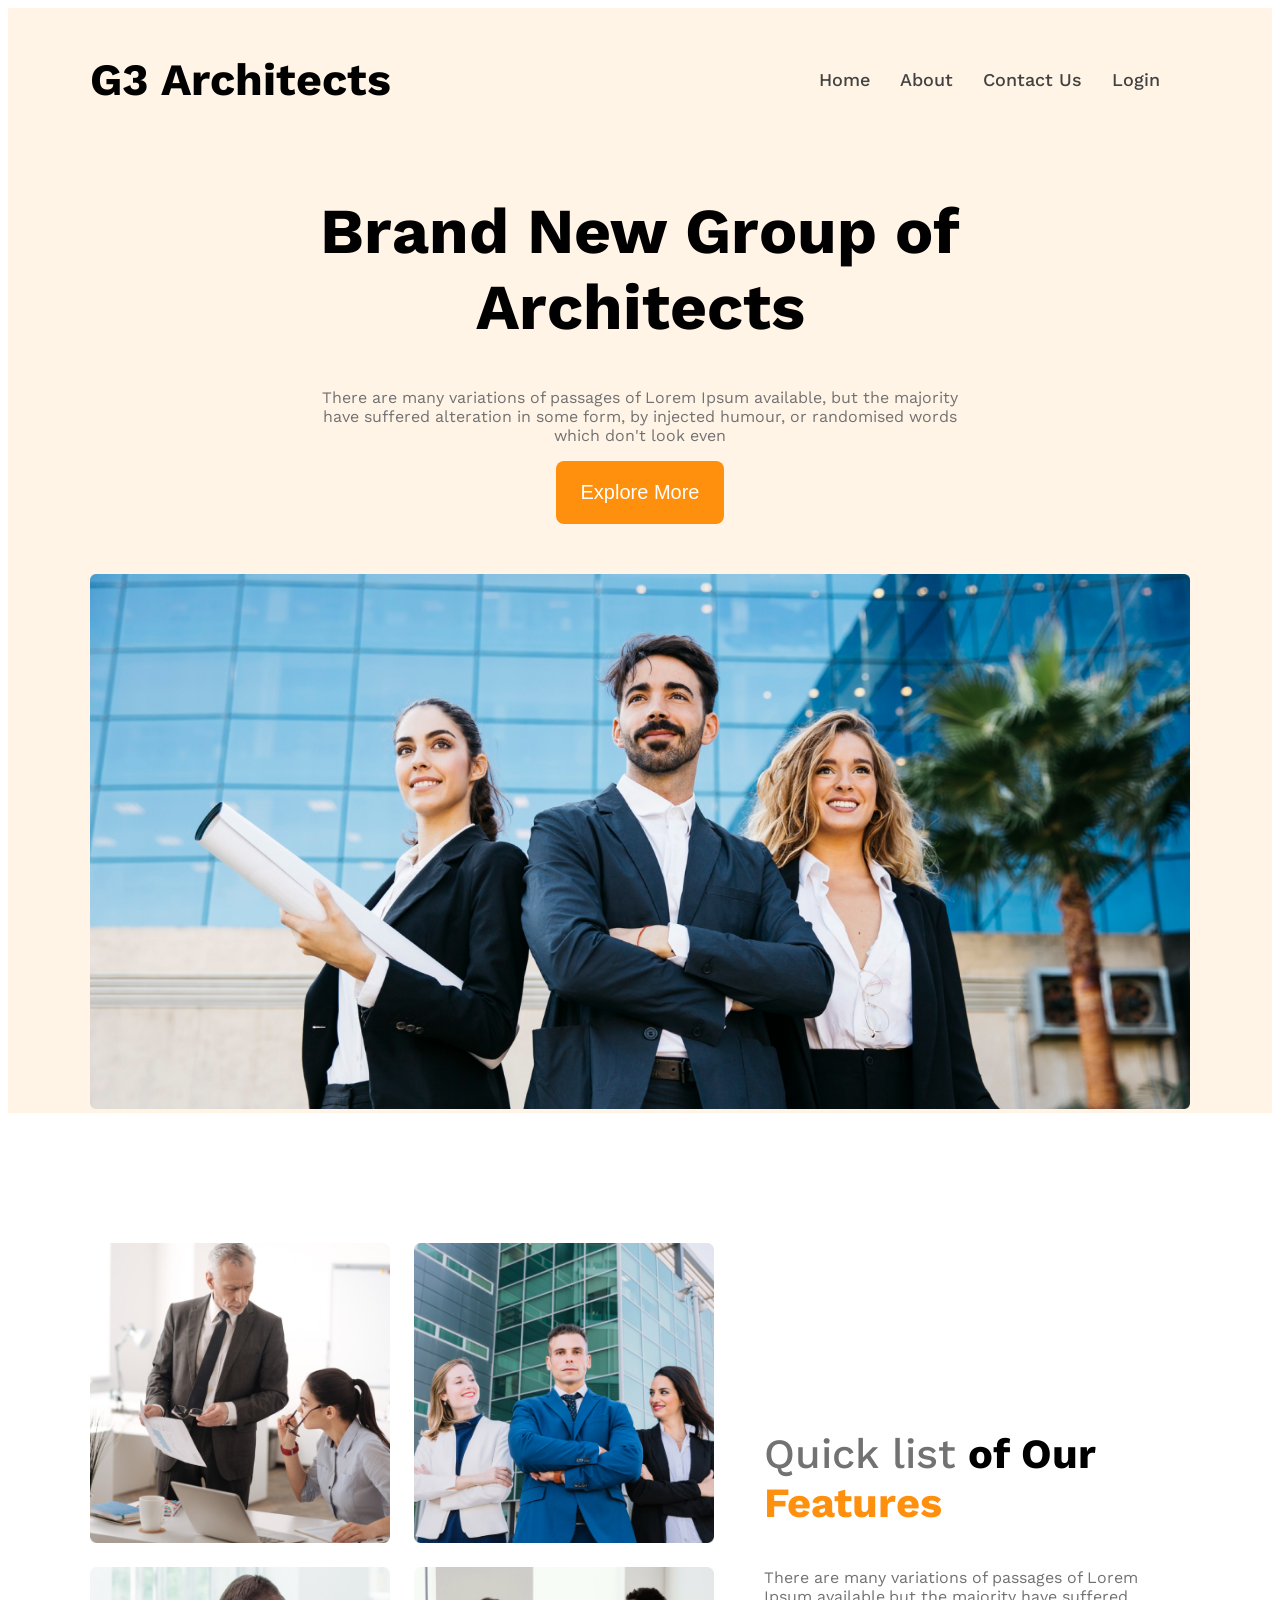
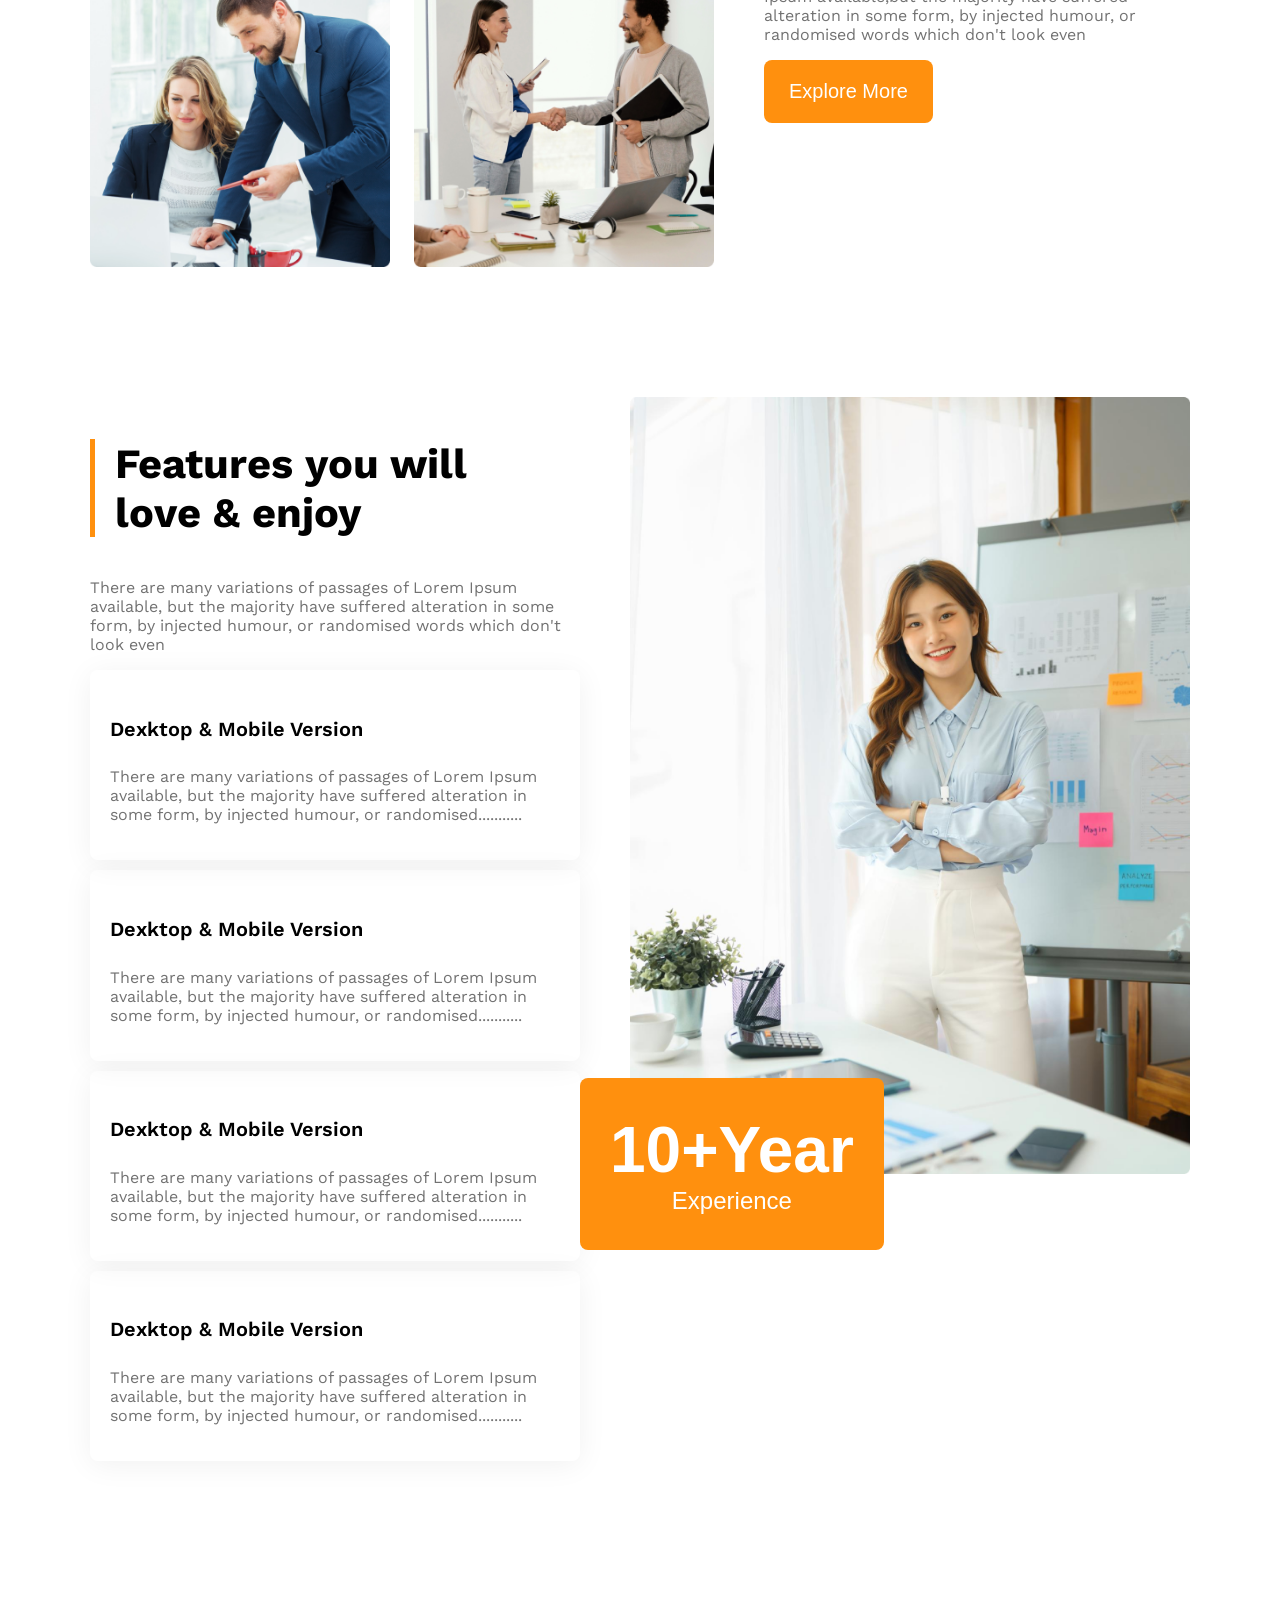
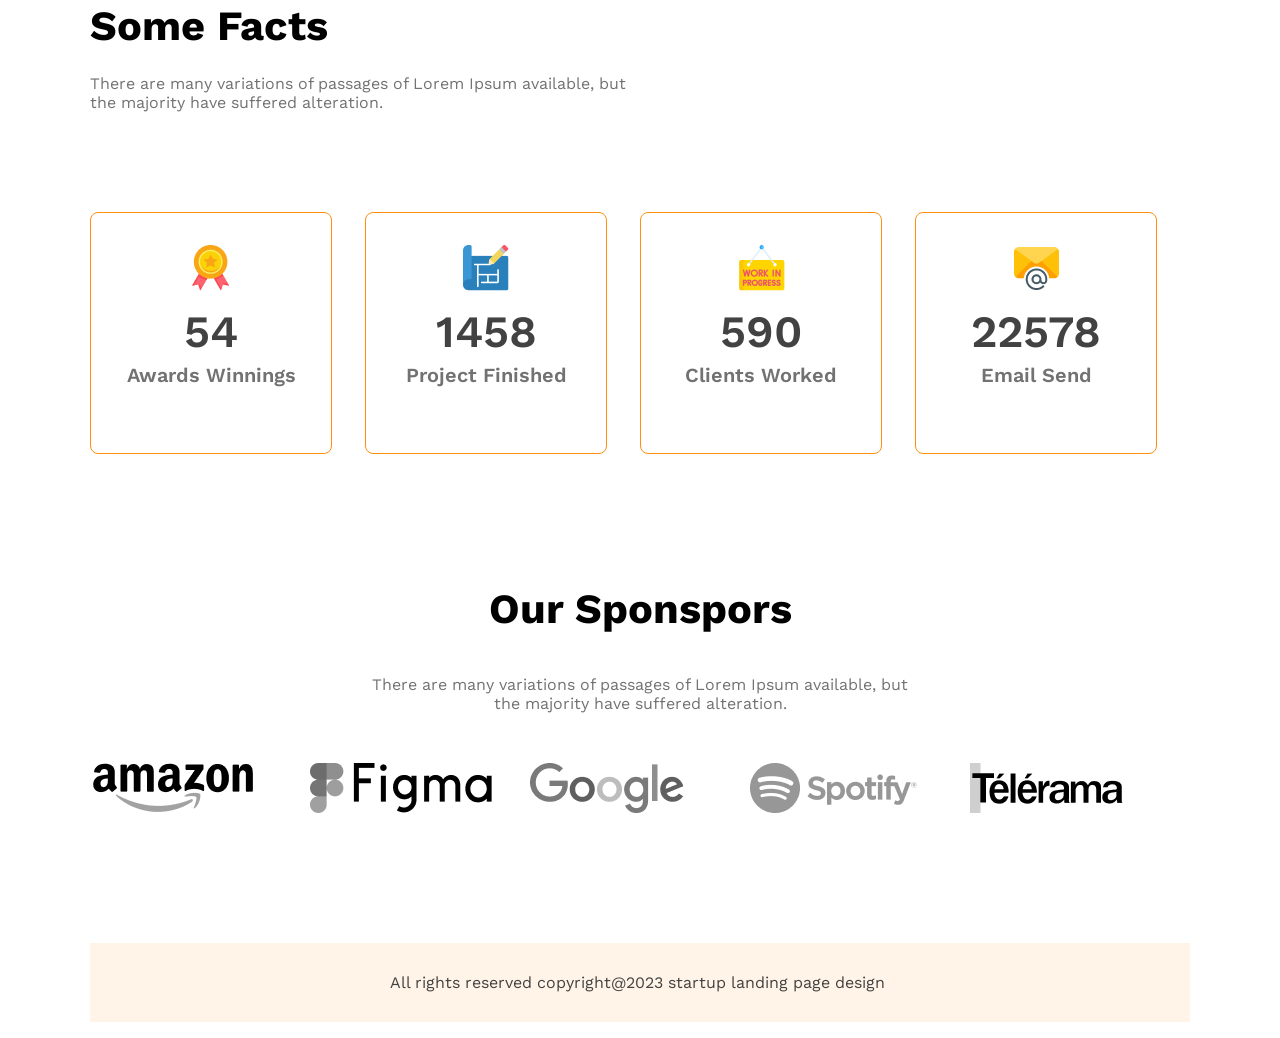
<file: index.html>
<!DOCTYPE html>
<html lang="en">

<head>
    <meta charset="UTF-8">
    <meta name="viewport" content="width=device-width, initial-scale=1.0">
    <title>G3 Architect Website</title>
    <link rel="stylesheet" href="styles/index.css">
</head>

<body>
    <header class="bg-light-orange">
        <nav class="navbar display-flex">
            <h3 class="brand">G3 Architects</h3>
            <!-- ul.nav-links>li*4.nav-item>a.nav-link -->
            <ul class="nav-links display-flex">
                <li class="nav-item"><a href="" class="nav-link dark2">Home</a></li>
                <li class="nav-item"><a href="" class="nav-link dark2">About</a></li>
                <li class="nav-item"><a href="" class="nav-link dark2">Contact Us</a></li>
                <li class="nav-item"><a href="" class="nav-link dark2">Login</a></li>
            </ul>
        </nav>
        <div class="banner">
            <div class="banner-content">
                <h1 class="banner-title">Brand New Group of Architects</h1>
                <p class="banner-description dark3">There are many variations of passages of Lorem Ipsum available, but
                    the majority have suffered alteration in some form, by injected humour, or randomised words which
                    don't look even</p>
                <button class="btn-primary">Explore More</button>
            </div>
            <img class="banner-image" src="images/banner.png" alt="">
        </div>
    </header>
    <main>
        <!-- teams section -->
        <section class="teams display-flex">
            <div class="team-image-container">
                <img src="images/team1.png" alt="">
                <img src="images/team2.png" alt="">
                <img src="images/team3.png" alt="">
                <img src="images/team4.png" alt="">
            </div>
            <div class="our-features">
                <h3 class="section-title"><span id="quick-list" class="dark3">Quick list</span> of Our <span id="features">Features</span></h3>
                <p class="features-description dark3">There are many variations of passages of Lorem Ipsum available,but the majority have suffered alteration in some form, by injected humour, or randomised words which don't look even</p>
                <button class="btn-primary">Explore More</button>
            </div>
        </section>
        <!-- features will enjoy -->
        <section class="architect display-flex">
            <div>
                <h3 id="architect-header" class="section-title">Features you will <br> love & enjoy</h3>
                <p class="dark3 section-description">There are many variations of passages of Lorem Ipsum available, but the majority have suffered alteration in some form, by injected humour, or randomised words which don't look even</p>
                <div class="architect-card">
                    <h4 class="architect-card-title">Dexktop & Mobile Version</h4>
                    <p class="dark3">There are many variations of passages of Lorem Ipsum available, but the majority have suffered alteration in some form, by injected humour, or randomised...........</p>
                </div>
                <div class="architect-card">
                    <h4 class="architect-card-title">Dexktop & Mobile Version</h4>
                    <p class="dark3">There are many variations of passages of Lorem Ipsum available, but the majority have suffered alteration in some form, by injected humour, or randomised...........</p>
                </div>
                <div class="architect-card">
                    <h4 class="architect-card-title">Dexktop & Mobile Version</h4>
                    <p class="dark3">There are many variations of passages of Lorem Ipsum available, but the majority have suffered alteration in some form, by injected humour, or randomised...........</p>
                </div>
                <div class="architect-card">
                    <h4 class="architect-card-title">Dexktop & Mobile Version</h4>
                    <p class="dark3">There are many variations of passages of Lorem Ipsum available, but the majority have suffered alteration in some form, by injected humour, or randomised...........</p>
                </div>
            </div>
            <div class="architect-img">
                <img src="images/architect.png" alt="">
                <button class="btn-primary badge">
                    <span class="badge-title">10+Year<br></span>
                    <span class="badge-description">Experience</span>
                </button>
            </div>
        </section>
        <!-- some facts -->
        <section class="some-facts">
            <h3 class="section-title fact-header">Some Facts</h3>
            <p class="dark3 section-description">There are many variations of passages of Lorem Ipsum available, but the majority have
                suffered alteration.</p>
            <div class="facts-container">
                <div class="fact-card display-flex">
                    <div>
                        <img src="images/icons/ribon.png" alt="" class="fact-icon">
                        <h4 class="fact-number dark2">54</h4>
                        <h5 class="fact-name dark3">Awards Winnings</h5>
                    </div>
                </div>
                <div class="fact-card display-flex">
                    <div>
                        <img src="images/icons/projects.png" alt="" class="fact-icon">
                        <h4 class="fact-number dark2">1458</h4>
                        <h5 class="fact-name dark3">Project Finished</h5>
                    </div>
                </div>
                <div class="fact-card display-flex">
                    <div>
                        <img src="images/icons/customers.png" alt="" class="fact-icon">
                        <h4 class="fact-number dark2">590</h4>
                        <h5 class="fact-name dark3">Clients Worked</h5>
                    </div>
                </div>
                <div class="fact-card display-flex">
                    <div>
                        <img src="images/icons/email.png" alt="" class="fact-icon">
                        <h4 class="fact-number dark2">22578</h4>
                        <h5 class="fact-name dark3">Email Send</h5>
                    </div>
                </div>
            </div>
        </section>
        <!-- Our Sponsors -->
         <section class="our-sponsors">
            <div class="sponsor-info">
                <h3 class="section-title">Our Sponspors</h3>
                <p class="section-description dark3">There are many variations of passages of Lorem Ipsum available, but the majority have suffered alteration.</p>
            </div>
            <div class="sponsor-companies">
                <img src="images/sponsors/amazon.png" alt="">
                <img src="images/sponsors/figma.png" alt="">
                <img src="images/sponsors/google.png" alt="">
                <img src="images/sponsors/spotify.png" alt="">
                <img src="images/sponsors/telerama.png" alt="">
            </div>
         </section>
    </main>
    <footer>
        
         <p class="dark2">All rights reserved copyright@2023 startup landing page design</p>
        
    </footer>
</body>

</html>
</file>
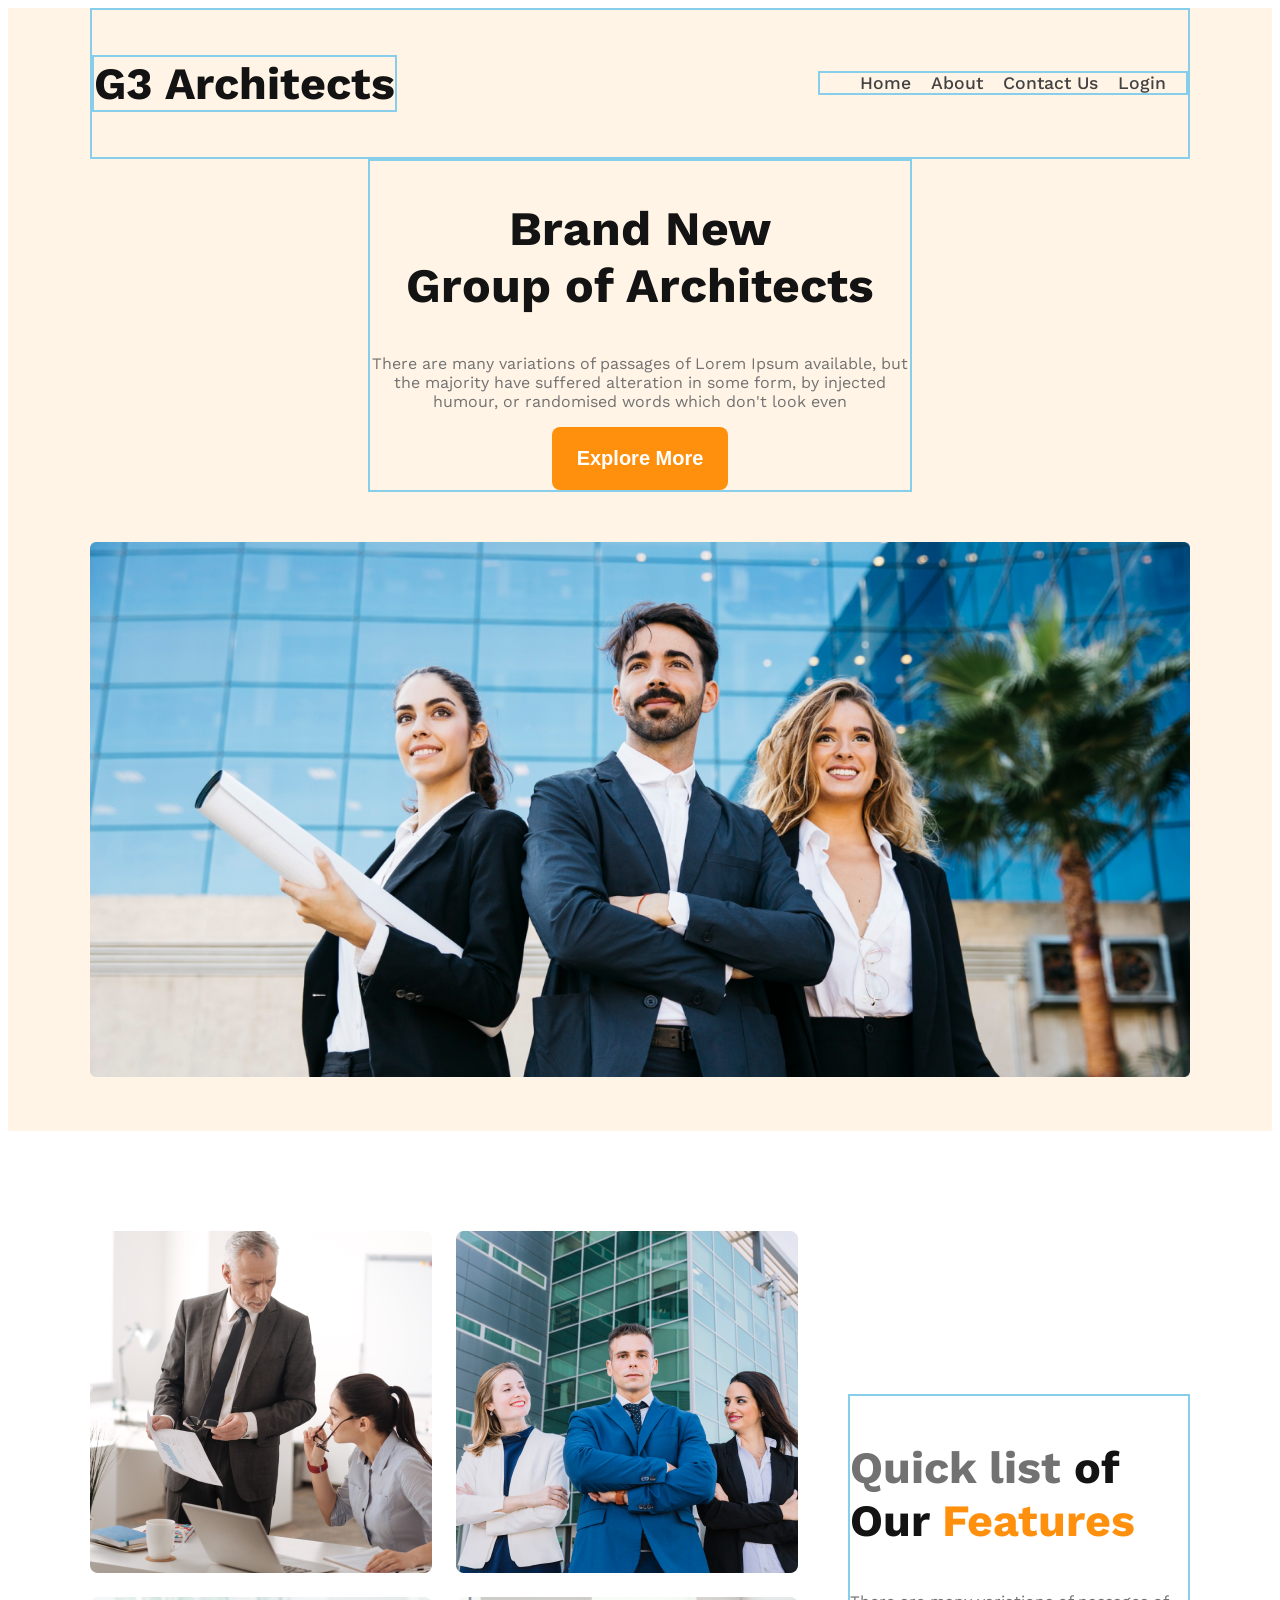
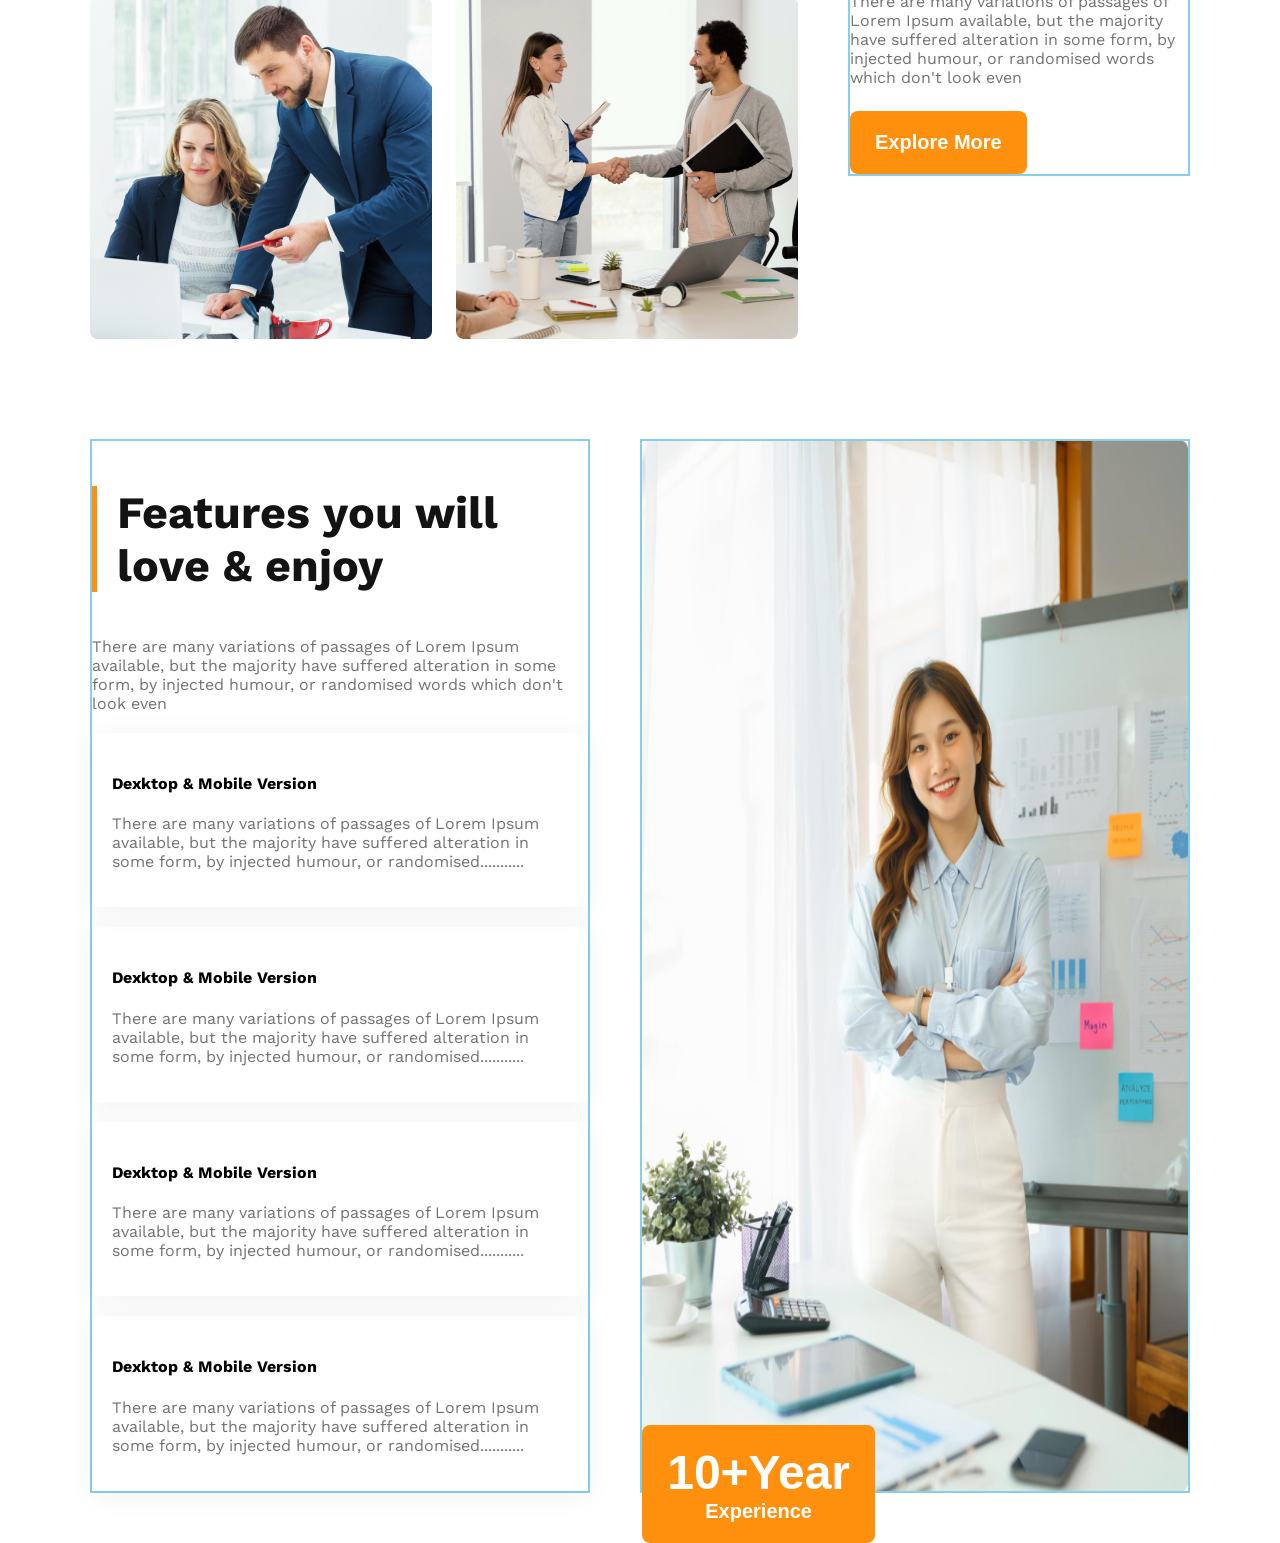
<file: index2.html>
<!DOCTYPE html>
<html lang="en">

<head>
    <meta charset="UTF-8">
    <meta name="viewport" content="width=device-width, initial-scale=1.0">
    <title>G3 Architect</title>
    <link rel="stylesheet" href="styles/index2.css">
</head>

<body>
    <header>
        <div>
            <div class="navbar display-flex border">
                <h3 class="section-title border">G3 Architects</h3>
                <nav>
                    <ul class="display-flex border">
                        <li><a class="dark2" href="">Home</a></li>
                        <li><a class="dark2" href="">About</a></li>
                        <li><a class="dark2" href="">Contact Us</a></li>
                        <li><a class="dark2" href="">Login</a></li>
                    </ul>
                </nav>
            </div>
            <div class=" header-content border max-width">
                <h2 class="header-title section-title">Brand New <br> Group of Architects
                </h2>
                <p class="section-description">There are many variations of passages of Lorem Ipsum available, but the
                    majority have suffered alteration in some form, by injected humour, or randomised words which don't
                    look even</p>
                <button class="btn-primary">Explore More</button>
            </div>
            <div class="header-img">
                <img src="images/banner.png" alt="">
            </div>
        </div>
    </header>
    <main>
        <!-- team architect section -->
        <section class="display-flex architect-section">
            <div class="architect-img-container">
                <img src="images/team1.png" alt="">
                <img src="images/team2.png" alt="">
                <img src="images/team3.png" alt="">
                <img src="images/team4.png" alt="">
            </div>
            <div class="architect-content display-flex">
                <div class="border">
                    <h3 class="section-title"><span class="dark3">Quick list</span> of Our <span
                            class="orange">Features</span></h3>
                    <p class="section-description margin-tb">There are many variations of passages of Lorem Ipsum
                        available, but
                        the
                        majority have suffered alteration in some form, by injected humour, or randomised words which
                        don't
                        look even</p>
                    <button class="btn-primary">Explore More</button>
                </div>
            </div>
        </section>
        <!-- features section -->
        <section class="display-flex feature-section">
            <div class="border feature-content">
                <h3 class="section-title feature-section-header">Features you will love & enjoy</h3>
                <p class="section-description">There are many variations of passages of Lorem Ipsum available, but the
                    majority have suffered alteration in some form, by injected humour, or randomised words which don't
                    look even</p>
                <div class="feature-container">
                    <div class="feature">
                        <h4>Dexktop & Mobile Version</h4>
                        <p class="section-description">There are many variations of passages of Lorem Ipsum available,
                            but the majority have suffered alteration in some form, by injected humour, or
                            randomised...........</p>
                    </div>
                    <div class="feature">
                        <h4>Dexktop & Mobile Version</h4>
                        <p class="section-description">There are many variations of passages of Lorem Ipsum available,
                            but the majority have suffered alteration in some form, by injected humour, or
                            randomised...........</p>
                    </div>
                    <div class="feature">
                        <h4>Dexktop & Mobile Version</h4>
                        <p class="section-description">There are many variations of passages of Lorem Ipsum available,
                            but the majority have suffered alteration in some form, by injected humour, or
                            randomised...........</p>
                    </div>
                    <div class="feature">
                        <h4>Dexktop & Mobile Version</h4>
                        <p class="section-description">There are many variations of passages of Lorem Ipsum available,
                            but the majority have suffered alteration in some form, by injected humour, or
                            randomised...........</p>
                    </div>
                </div>
            </div>
            <div class="feature-img border">
                <img src="images/architect.png" alt="">
                <button class="badge btn-primary"><span class="badge-header">10+Year <br> </span>
                Experience</button>
            </div>
        </section>
    </main>
    <footer></footer>
</body>

</html>
</file>
<file: styles/index.css>
@import url('https://fonts.googleapis.com/css2?family=Work+Sans:ital,wght@0,100..900;1,100..900&display=swap');
/* font-family: "Work Sans", sans-serif; */
body{
    font-family: "Work Sans", sans-serif;
}
main, footer{
    max-width: 1100px;
    margin: 0 auto;
}
main > section{
    margin-top: 130px;
}
/* shared style */
.display-flex{
    display: flex;
}
.bg-light-orange{
    background-color: rgba(255, 144, 14, 0.1);
}
.dark1{
    color: #131313;
}
.dark2{
    color: #424242;
}
.dark3{
    color: #727272;
}
.btn-primary{
    background-color: #FF900E;
    color: #FFFFFF;
    border: none;
    border-radius: 8px;
    padding: 20px 25px;
    font-weight: 600px;
    font-size: 1.25rem;
}
/* header style */


/* navbar style */
.brand{
    font-weight: 700;
    font-size: 2.8rem;
}
.navbar{
    justify-content: space-between;
    align-items: center;
}

.nav-item{
    list-style: none;
    margin-right: 30px;
}
.nav-link{
    text-decoration: none;
    font-size: 18px;
    font-weight: 500;
}
.navbar, .banner{
    max-width: 1100px;
    margin: 0 auto;
}
/* banner style */
.banner-content{
    max-width: 650px;
    margin: 0 auto;
    text-align: center;
    margin-bottom: 50px;
}
.banner-title{
    font-weight: 700;
    font-size: 4rem;
}
.banner-image{
    width: 100%;
}
/* teams and features style */
.teams{
    align-items: center;
    gap: 50px;
}
.team-image-container{
    display: grid;
    grid-template-columns: repeat(2, 1fr);
    gap: 24px;
}
.team-image-container img{
    width: 300px;
}
.our-features{
    max-width: 400px;
    
}
.section-title{
    font-size: 2.6rem;
    font-weight: 700;
}
#quick-list{
    font-weight: 500;
}
#features{
    color: #FF900E;
}
/* some fact related style */
.fact-header{
    margin-bottom: 24px;
}
.section-description{
    max-width: 540px;
    margin-top: 24px;
}
.facts-container{
    display: grid;
    grid-template-columns: repeat(4, 1fr);
    margin-top: 100px;
}
.fact-card{
    border: 1px solid #FF900E;
    border-radius: 8px;
    height: 240px;
    width: 240px;
    text-align: center;
    justify-content: center;
    align-items: center;
}
.fact-number{
    font-size: 2.8rem;
    font-weight: 600;
    margin-top: 10px;
    margin-bottom: 5px;
}
.fact-name{
    font-size: 1.25rem;
    font-weight: 600;
    margin-top: 5px;
}
/* our sponsors style */
.sponsor-info{
    max-width: 540px;
    text-align: center;
    margin: 50px auto;
}
.sponsor-companies{
    display: grid;
    grid-template-columns: repeat(5, 1fr);
}
.sponsor-companies img{
    filter: grayscale(100%);
}
/* feature you will enjoy section style */
.architect{
    gap: 50px;
}
#architect-header{
    border-left: 5px solid #FF900E;
    padding-left: 20px;
}
.architect-card{
    padding: 20px;
    box-shadow: 0 4px 30px 0 rgba(0, 0, 0, 0.06);
    margin-bottom: 10px;
    border-radius: 8px;
    width: 450px;
}
.architect-card-title{
    font-weight: 600;
    font-size: 1.25rem;
}
.architect-img img{
    width: 100%;
}
.badge{
    font-weight: 500;
    font-size: 1.5rem;
    padding: 35px 30px;
    margin-left: -50px;
    margin-top: -100px;
}
.badge-title{
    font-weight: 700;
    font-size: 4rem;
}
/* footer section style */
footer p{
    background-color: rgba(255, 244, 231, 1);
    padding: 30px 300px;
    margin-top: 130px;
}

/* add media query for small device */
@media screen and  (max-width: 576px) {
    .navbar,
    .nav-links,
    .teams,
    .architect{
        flex-direction: column;
    }
    .team-image-container,
    .facts-container,
    .sponsor-companies{
        grid-template-columns: repeat(1, 1fr);
    }
    .facts-container,
    .sponsor-companies{
        justify-items: center;
        gap: 24px;
    }
    .badge{
        margin-top: 20px;
        margin-left: 40px;
    }
    footer{
        display: none;
    }
}

/* add media query for medium device */
@media screen and (min-width: 576px) and (max-width: 992px) {
    .teams,
    .architect{
    flex-direction: column;
    }
    .sponsor-companies,
    .facts-container{
        grid-template-columns: repeat(2, 1fr);
        gap: 50px;
        justify-items: center;
    }
    .badge{
        margin-top: 20px;
        margin-left: 40px;
    }
}
</file>
<file: styles/index2.css>
@import url('https://fonts.googleapis.com/css2?family=Work+Sans:ital,wght@0,100..900;1,100..900&display=swap');

body {
    font-family: "Work Sans", sans-serif;
}

header>div,
main,
footer {
    max-width: 1100px;
    margin: 0 auto;
}

/* shared style */
.btn-primary {
    background-color: #FF900E;
    border: none;
    border-radius: 8px;
    color: #FFFFFF;
    padding: 20px 25px;
    font-weight: 600;
    font-size: 1.25rem;
}

.dark2 {
    color: rgba(66, 66, 66, 1);
}

.dark3 {
    color: rgba(114, 114, 114, 1);
}

.orange {
    color: #FF900E;
}

.border {
    border: 2px solid skyblue;
}

.display-flex {
    display: flex;
}

.section-title {
    font-weight: 700;
    font-size: 2.8rem;
    color: rgba(19, 19, 19, 1);
}

.section-description {
    color: rgba(114, 114, 114, 1);
}

.max-width {
    max-width: 540px;
}

.margin-tb {
    margin-top: 0px;
    margin-bottom: 24px;
}

/* header style */
header {
    background-color: rgba(255, 144, 14, 0.1);
}

.navbar {
    justify-content: space-between;
    align-items: center;
}

.navbar li {
    list-style: none;
}

.navbar a {
    text-decoration: none;
    font-weight: 500;
    font-size: 1.1rem;
    margin-right: 20px;
}

.header-content {
    text-align: center;
    margin: 0 auto;
}

.header-title {
    font-size: 3rem;
}

.header-img img {
    max-width: 1100px;
    margin-top: 50px;
    margin-bottom: 50px;
}

/* architect teams style */
main>section {
    margin-top: 100px;
}

.architect-img-container {
    display: grid;
    grid-template-columns: repeat(2, 1fr);
    gap: 24px;
}

.architect-content {
    margin-left: 50px;
    justify-content: center;
    align-items: center;
}

/* feature section style */
.feature-section {
    gap: 50px;
}

.feature-section-header {
    border-left: 5px solid #FF900E;
    padding-left: 20px;
}

.feature {
    border: none;
    border-radius: 8px;
    padding: 20px;
    margin-top: 20px;
    box-shadow: 0 4px 30px 0 rgba(0, 0, 0, 0.06);
}

.feature-content {
    width: 50%;
}

.feature-img {
    width: 55%;
}

.feature-img img {
    width: 100%;
    height: 100%;
}
.badge{
    margin-top: -70px;
}
.badge-header{
    font-weight: 700;
    font-size: 3rem;
}


/* add media query for small device */
@media screen and (max-width: 575px) {

    .navbar,
    .architect-section,
    .feature-section{
        flex-direction: column;
    }

    .header-img img {
        width: 100%;
    }

    .architect-img-container {
        grid-template-columns: repeat(1, 1fr);
    }

    .architect-img-container img,
    .feature-content,
    .feature-img{
        width: 100%;
    }

    .architect-content,
    .architect-img-container {
        margin: 20px 10px;
    }
    .badge{
        margin-top: 20px;
    }
}
</file>
